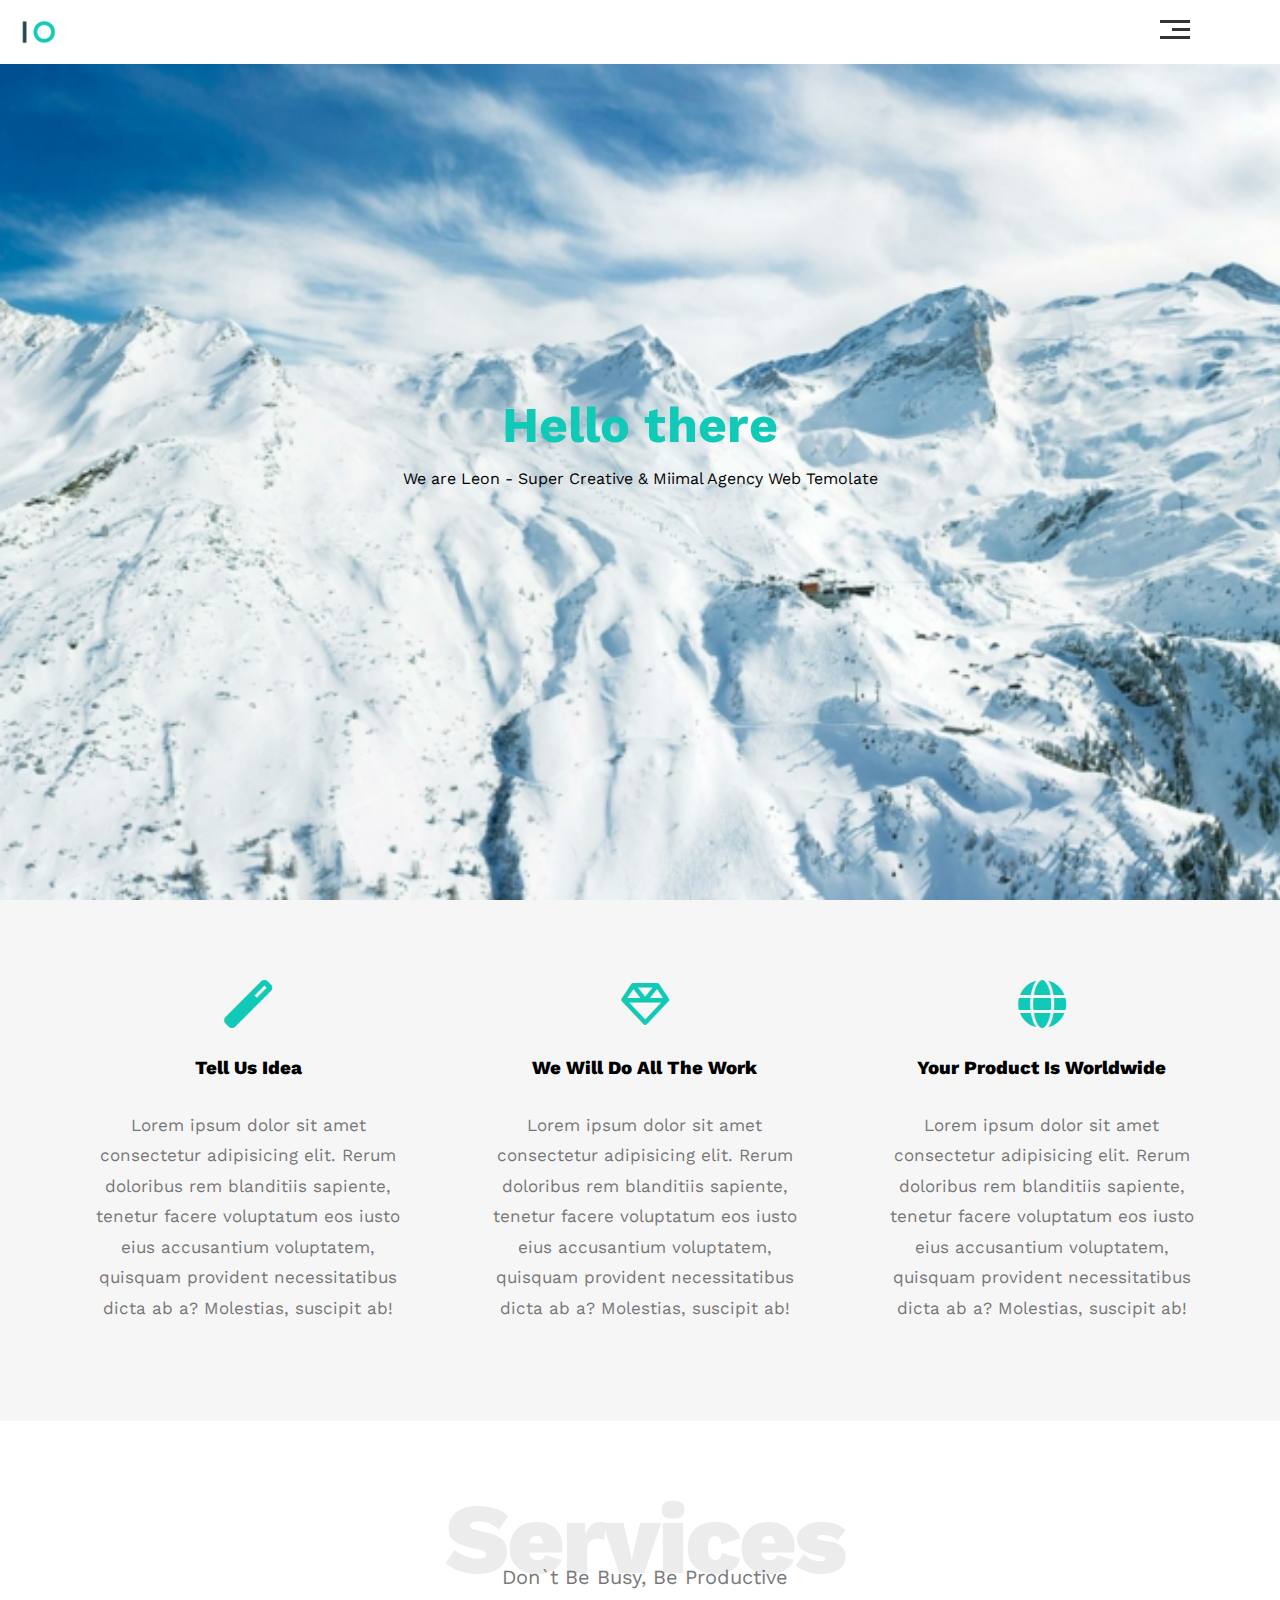
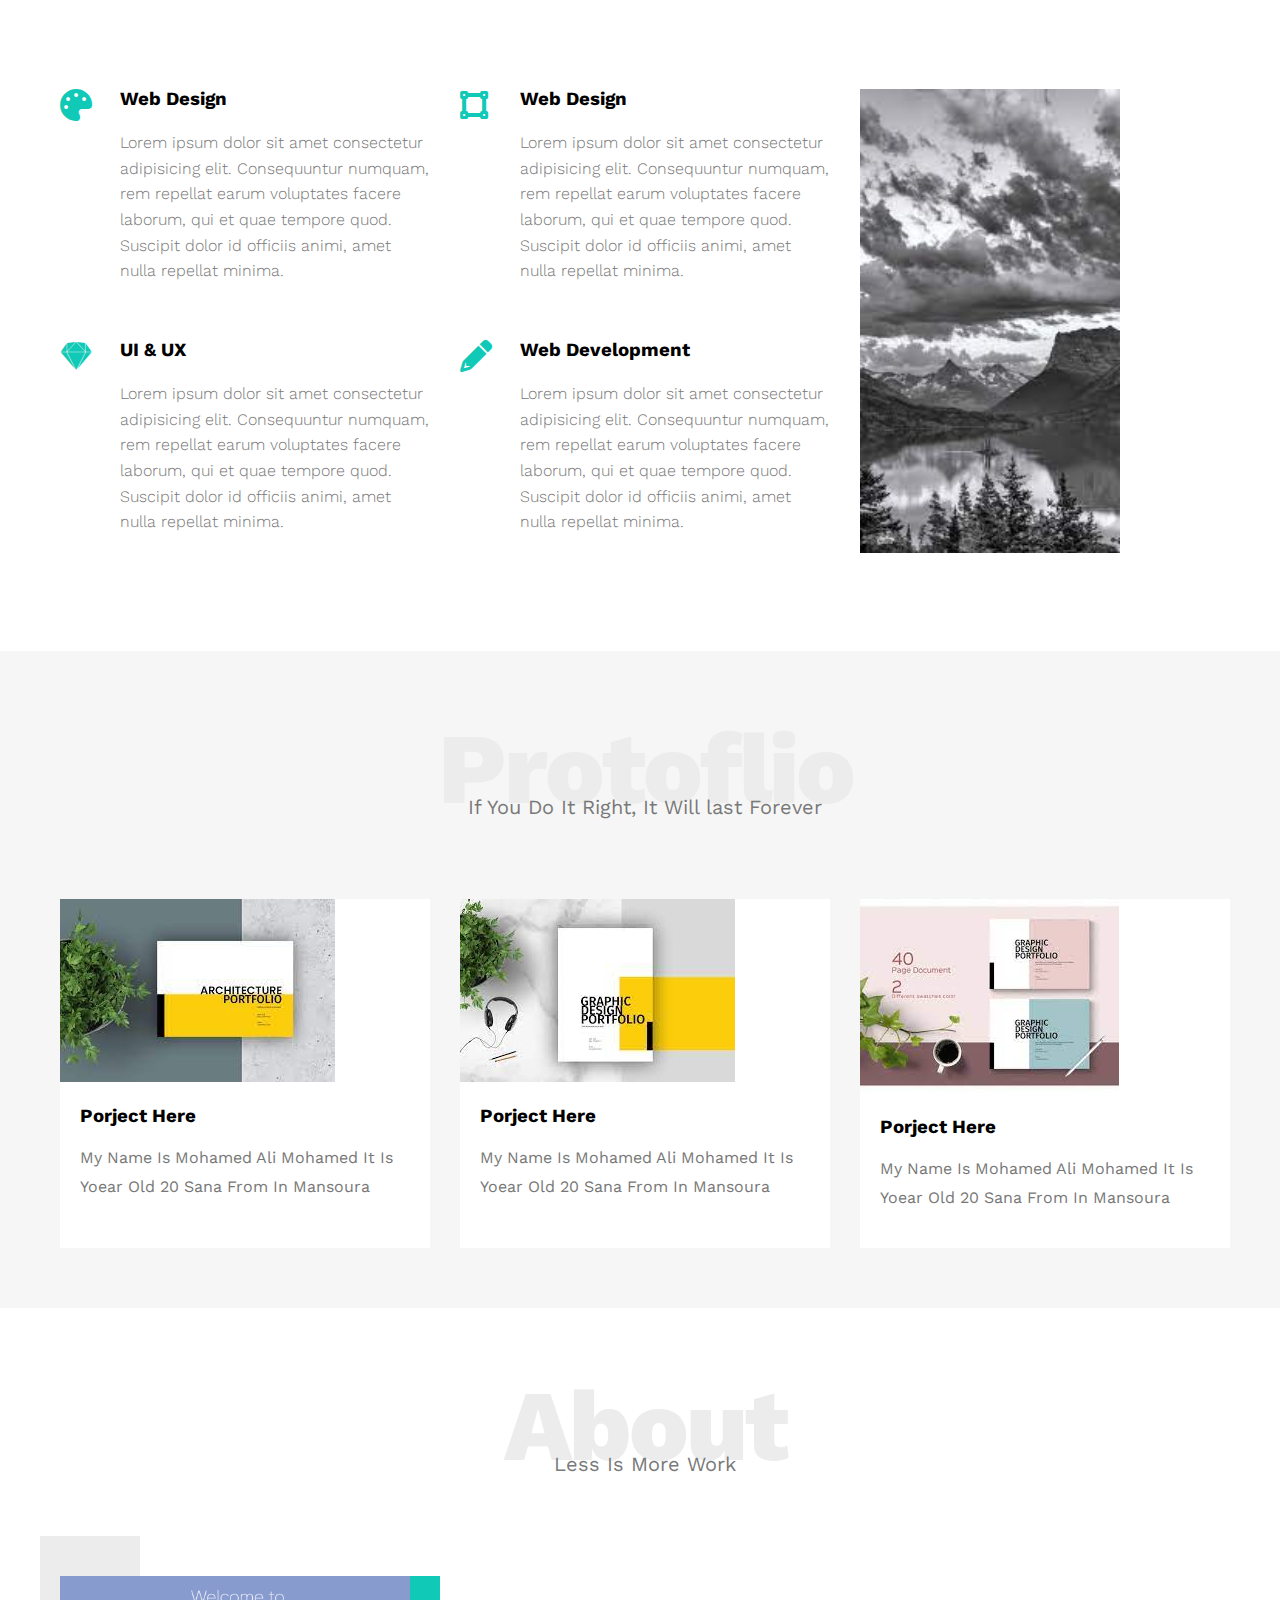
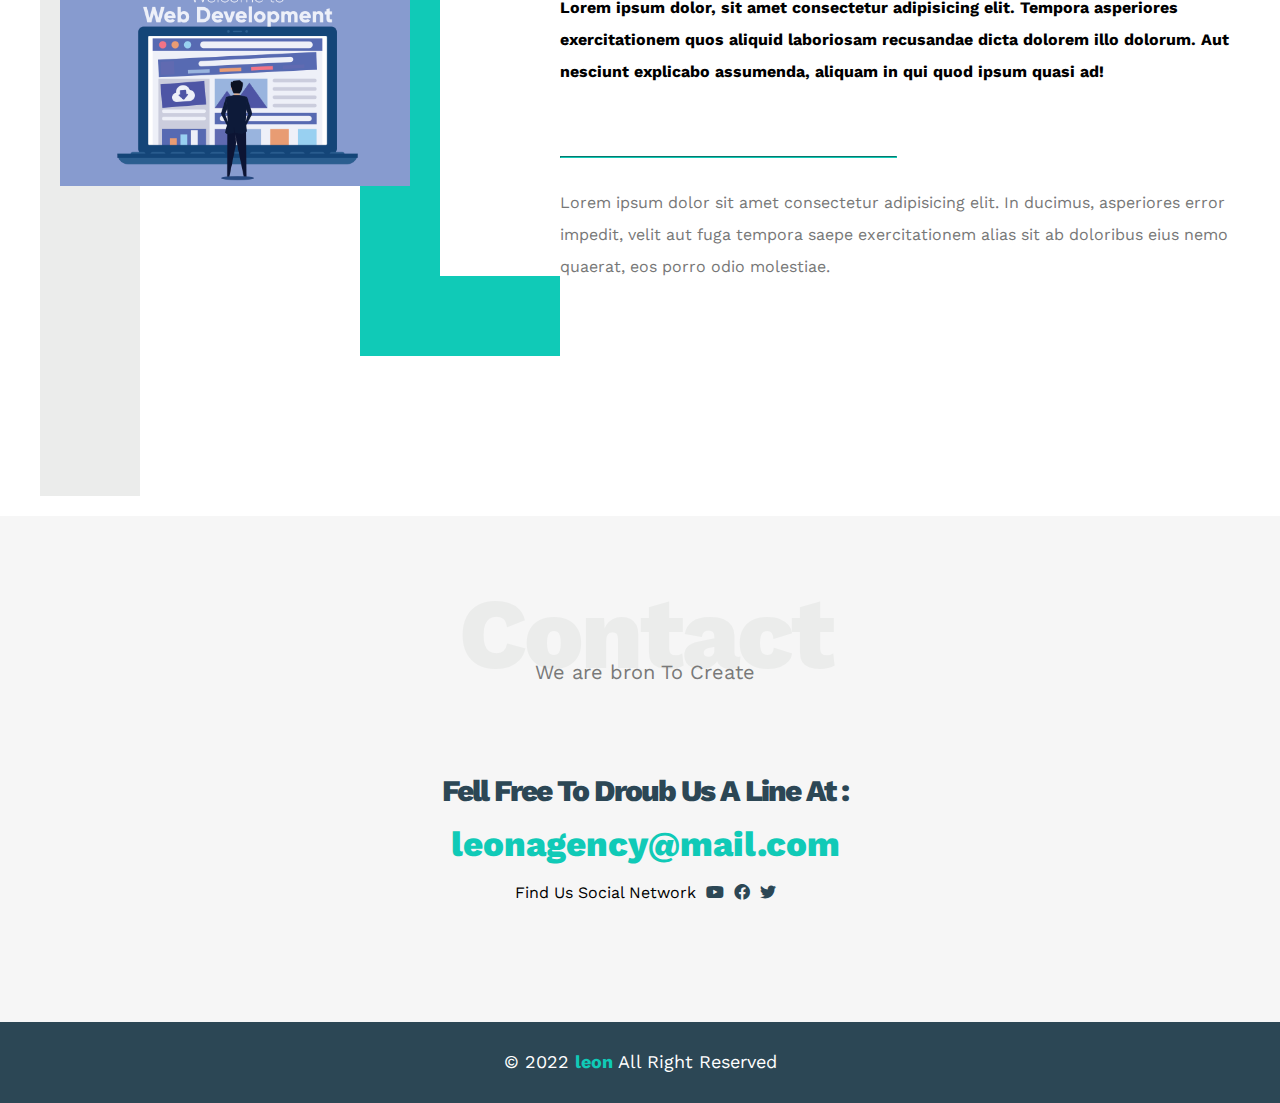
<file: index.html>
<!DOCTYPE html>
<html lang="en">
<head>
    <meta charset="UTF-8">
    <meta http-equiv="X-UA-Compatible" content="IE=edge">
    <meta name="viewport" content="width=device-width, initial-scale=1.0">
    <title>Document</title>
    <!-- Main Tambelte Css File -->
    <link rel="stylesheet" href="css/lion.css">
    <!-- Render Your Elemnts Normally -->
    <link rel="stylesheet" href="css/normalize.css">
    <!-- Font Awesome Library -->
    <link rel="stylesheet" href="css/all.min.css">
    <!-- Google Fonts -->
    <link rel="preconnect" href="https://fonts.googleapis.com">
    <link rel="preconnect" href="https://fonts.gstatic.com" crossorigin>
    <link href="https://fonts.googleapis.com/css2?family=Cairo&family=Tiro+Gurmukhi:ital@0;1&family=Work+Sans:ital,wght@0,300;0,500;0,600;0,700;0,800;1,200&display=swap" rel="stylesheet">
</head>
<body>
    <!-- Start Header -->
    <div class="header">
        <div class="container">
            <img class="logo" src="images/logo.png" alt="">
            <div class="links">
                <span class="icon">
                    <span></span>
                    <span></span>
                    <span></span>
                </span>
                <ul>
                    <li><a href="#services">Services</a></li>
                    <li><a href="#Poratfolio">Poratfolio</a></li>
                    <li><a href="#About">About</a></li>
                    <li><a href="contact">contact</a></li>
                </ul>
            </div>
        </div>
    </div>
    <!-- End Header -->
    
    <!-- Start Landing section -->
    <div class="landing">
        <div class="intro-text">
            <h1 >Hello there</h1>
            <p>We are Leon - Super Creative & Miimal Agency Web Temolate</p>
        </div>
    </div>
    <!-- End Landing section -->

    <!-- Start Features -->
    <div class="features">
        <div class="container">
            <div class="feat">
                <i class="fa fa-magic fa-3x"></i>
                <h3>Tell Us Idea</h3>
                <p>Lorem ipsum dolor sit amet consectetur adipisicing elit. Rerum doloribus rem blanditiis sapiente, tenetur facere voluptatum eos iusto eius accusantium voluptatem, quisquam provident necessitatibus dicta ab a? Molestias, suscipit ab!</p>
            </div>

            <div class="feat">
                <i class="far fa-gem fa-3x"></i>
                <h3>We Will Do All The Work</h3>
                <p>Lorem ipsum dolor sit amet consectetur adipisicing elit. Rerum doloribus rem blanditiis sapiente, tenetur facere voluptatum eos iusto eius accusantium voluptatem, quisquam provident necessitatibus dicta ab a? Molestias, suscipit ab!</p>
            </div>

            <div class="feat">
                <i class="fas fa-globe fa-3x"></i>
                <h3>Your Product Is Worldwide</h3>
                <p>Lorem ipsum dolor sit amet consectetur adipisicing elit. Rerum doloribus rem blanditiis sapiente, tenetur facere voluptatum eos iusto eius accusantium voluptatem, quisquam provident necessitatibus dicta ab a? Molestias, suscipit ab!</p>
            </div>
        </div>
    </div>
    <!-- End Features -->

    <!-- Start Services -->
    <div class="services" id="services">
        <div class="container">
            <h2 class="special-heading">Services</h2>
            <p>Don`t Be Busy, Be Productive </p>
            <div class="services-content">
                <div class="col">
                    <!-- Start Services -->
                    <div class="srv">
                        <i class="fas fa-palette fa-2x"></i>
                        <div class="text">
                            <h3>Web Design</h3>
                            <p>Lorem ipsum dolor sit amet consectetur adipisicing elit. Consequuntur numquam, rem repellat earum voluptates facere laborum, qui et quae tempore quod. Suscipit dolor id officiis animi, amet nulla repellat minima.</p>
                            
                        </div>
                    </div>


                    <div class="srv">
                        <i class="fab fa-sketch fa-2x"></i>
                        <div class="text">
                            <h3>UI & UX</h3>
                            <p>Lorem ipsum dolor sit amet consectetur adipisicing elit. Consequuntur numquam, rem repellat earum voluptates facere laborum, qui et quae tempore quod. Suscipit dolor id officiis animi, amet nulla repellat minima.</p>
                            
                        </div>
                    </div>


                    
                    <!-- End Services -->
                </div>

                <div class="col">
                    <!-- Start Services -->
                    <div class="srv">
                        <i class="fas fa-vector-square fa-2x"></i>
                        <div class="text">
                            <h3>Web Design</h3>
                            <p>Lorem ipsum dolor sit amet consectetur adipisicing elit. Consequuntur numquam, rem repellat earum voluptates facere laborum, qui et quae tempore quod. Suscipit dolor id officiis animi, amet nulla repellat minima.</p>
                            
                        </div>
                    </div>


                    <div class="srv">
                        <i class="fas fa-pencil fa-2x"></i>
                        <div class="text">
                            <h3>Web Development</h3>
                            <p>Lorem ipsum dolor sit amet consectetur adipisicing elit. Consequuntur numquam, rem repellat earum voluptates facere laborum, qui et quae tempore quod. Suscipit dolor id officiis animi, amet nulla repellat minima.</p>
                            
                        </div>
                    </div>


                    
                    <!-- End Services -->
                </div>

                <div class="col">
                    <div class="image image-column">
                        <img src="css/download.jpg" alt="">
                    </div>
                </div>
            </div>
        </div>
    </div>
    <!-- End Services -->

    <!-- Start Protofolio -->
    <div class="protfolio" id="Poratfolio">
        <div class="container">
            <h2 class="special-heading">Protoflio</h2>
            <p>If You Do It Right, It Will last Forever</p>
            <div class="protfolio-content">
                <div class="card">
                    <img src="/css/images (1).jpg" alt="">
                    <div class="info">
                        <h3>Porject Here</h3>
                        <p>My Name Is Mohamed Ali Mohamed It Is Yoear Old 20 Sana From In Mansoura</p>
                    </div>
                </div>

                <div class="card">
                    <img src="/css/images.jpg" alt="">
                    <div class="info">
                        <h3>Porject Here</h3>
                        <p>My Name Is Mohamed Ali Mohamed It Is Yoear Old 20 Sana From In Mansoura</p>
                    </div>
                </div>

                <div class="card">
                    <img src="/css/images (2).jpg" alt="">
                    <div class="info">
                        <h3>Porject Here</h3>
                        <p>My Name Is Mohamed Ali Mohamed It Is Yoear Old 20 Sana From In Mansoura</p>
                    </div>
                </div>
            </div>
        </div>
    </div>
    <!-- End Protofolio -->


    <!-- Start About -->
    <div class="about" id="About">
        <div class="container">
            <h2 class="special-heading">About</h2>
            <p>Less Is More Work</p>
            <div class="about-content">
                <div class="image">
                    <img src="css/13-Things-You-Should-Know-Before-You-Enter-In-Web-Development.png" alt="">
                </div>
                <div class="text">
                    <p>
                        Lorem ipsum dolor, sit amet consectetur adipisicing elit. Tempora asperiores exercitationem quos aliquid laboriosam recusandae dicta 
                        dolorem illo dolorum. Aut nesciunt explicabo assumenda, aliquam in qui quod ipsum quasi ad!
                    </p>
                    <hr>
                    <p>
                        Lorem ipsum dolor sit amet consectetur adipisicing elit. In ducimus, asperiores error impedit, 
                        velit aut fuga tempora saepe exercitationem alias sit ab doloribus eius nemo quaerat, eos porro odio molestiae.
                    </p>
                </div>
            </div>
        </div>
    </div>
    <!-- End About -->

    <!-- Start Contact -->
    <div class="contact" id="contact">
        <div class="container">
            <h2 class="special-heading">Contact</h2>
            <p>We are bron To Create</p>
            <div class="info">
                <p class="label">Fell Free To Droub Us A Line At :</p>
                <a href="mailto:leonagency@mail.com?subject=Contact" class="link">leonagency@mail.com</a>
                <div class="social">
                    Find Us Social Network
                    <i class="fab fa-youtube"></i>
                    <i class="fab fa-facebook"></i>
                    <i class="fab fa-twitter"></i>
                </div>
            </div>
        </div>
    </div>
    <!-- End Contact -->

    <!-- Start Footer -->
    <div class="footer">
        &copy; 2022 <span>leon</span> All Right Reserved
    </div>
    <!-- End Footer -->
</body>
</html>
</file>
<file: css/lion.css>
:root {
    --min-color: #10cab7;
    --secondary-color: #2c4755;
    --section-background: #f6f6f6;
}



* {
    -webkit-box-sizing: border-box;
    -moz-box-sizing: border-box;
    box-sizing: border-box;
    scroll-behavior: smooth;
}

body {
    font-family: 'Work Sans', sans-serif;
}



/* .container {
    padding-left: 15px;
    padding-right: 15px;
    margin-right: auto;
    margin-left: auto;
    width: 600px;
    background-color: #AAA;
} */


/* Small */

@media (min-width: 768px) {
    .container {
        width: 750px;
    }
}



/* Medium */

@media (min-width: 992px) {
    .container {
        width: 970px;
    }
}


/* Large */

@media (min-width: 1200px) {
    .container {
        width: 1170px;
    }
}


/* End Global Rules */

/* Start Compoents*/
.special-heading {
    color: #ebeceb;
    font-size: 100px;
    text-align: center;
    font-weight: 800;
    letter-spacing: -3px;
    margin: 0;
}

.special-heading +  p {
    margin: -30px 0 0;
    font-size: 20px;
    text-align: center;
    color: #797979;
}

@media (max-width: 767px) {
    .special-heading{
        font-size: 60px;
    }

    .special-heading + p {
        margin-top: -20px;
    }
}
/* End Compoents*/


/* Start Header */
.header {
    padding: 20px;
}

.header .container {
    display: flex;
    justify-content: space-between;
    align-items: center;
}


.header .logo {
    width: 60px;
}

.header .links {
    position: relative;
}

.header .links:hover .icon span:nth-child(2){
    width: 100%;
}

.header .links .icon {
    width: 30px;
    display: flex;
    flex-wrap: wrap;
    justify-content: flex-end;
}

.header .links .icon span {
    background-color: #333;
    margin-bottom: 5px;
}

.header .links .icon span:first-child {
    height: 3px;
    width: 100%;
} 


.header .links .icon span:nth-child(2) {
    height: 3px;
    width: 60%;
    transition: 0.3s;
} 

.header .links .icon span:last-child {
    height: 3px;
    width: 100%;
} 

.header .links ul {
    list-style: none;
    margin: 0;
    padding: 0;
    background-color: var(--section-background);
    position: absolute;
    right: 0;
    min-width: 200px;
    top: calc(100% + 15px);
    display: none;
}

.header .links ul::before {
    content: "";
    border-width: 10px;
    border-style: solid;
    border-color: transparent transparent #f6f6f6 transparent;
    position: absolute;
    right: 5px;
    top: -20px;
}

.header .links:hover ul {
    display: block;
}


.header .links ul li a {
    display: block;
    padding: 15px;
    text-decoration: none;
    color: #333;
    transition: 0.3s;
}

.header .links ul li a:hover {
    padding: 15%;
}

.header .links ul li:not(:last-child) a {
    border-bottom: 1px solid;
}
/* End Header */


/*  Start Landing section */
.landing {
    background-image: url(../css/schneeh-C3-B6hen-sehr-sch-C3-B6nes-foto.jpg);
    background-size: cover;
    height: calc(100vh - 64px);
}

.landing .intro-text  {
    position: absolute;
    left: 50%;
    top: 50%;
    transform: translate(-50%, -50%);
    text-align: center;
}

.landing .intro-text h1 {
    margin: 0;
    font-weight: bold;
    font-size: 50px;
    color: var(--min-color);
}


.landing .intro-text h1 p {
    font-size: 19px;
    line-height: 1.8;
}
/*  End Landing section */



/* <!-- Start Features --> */
.features {
    padding-top: 60px;
    padding-bottom: 60px;
    padding-right: 60px;
    padding-left: 60px;
    background-color: var(--section-background);
}

.features .container {
    display: grid;
    grid-template-columns: repeat(auto-fill, minmax(300px, 1fr));
    grid-gap: 20px;
}

.features .feat {
    padding: 20px;
    text-align: center;

}

.features .feat i {
    color: var(--min-color);
}

.features .feat h3 {
    font-weight: 800;
    margin: 30px 0;
}

.features .feat p {
    line-height: 1.8;
    color: #777;
    font-size: 17px;
}
/* <!-- End Features --> */

/* Start Services */
.services {
    padding-top: 60px;
    padding-bottom: 60px;
    padding-left: 60px;
    padding-right: 60px;
}

.services .services-content {
    display: grid;
    grid-template-columns: repeat(auto-fill, minmax(300px, 1fr)) ;
    grid-gap: 30px;
    margin-top: 100px;
}

.services .services-content .srv {
    display: flex;
    margin-bottom: 40px;
}

@media (max-width: 767px) {
    .services .services-content .srv {
        flex-direction: column;
        text-align: center;
    }
}


.services .services-content .srv i {
    color: var(--min-color);
    flex-basis: 60px;
}

.services .services-content .srv .text {
    flex: 1;
}

.services .services-content .srv .text h3 {
    margin: 0 0 20px;
}

.services .services-content .srv .text p {
    color: #777;
    font-weight: 300;
    line-height: 1.6;
}

.services .services-content .srv .image {
    text-align: center;
    position: relative;
}

/* .services .services-content .image::before {
    /* content: "";
    background-color: var(--secondary-color);
    width: 100px;
    height: calc(100% + 100px);
    top: -50;
    position: absolute;
    right: 0;
    z-index: 0; */


.services .services-content .image img {
    width: 260px;
}


@media (max-width: 1199px) {
    .image-column {
        display: none;
    }
}
/* End Services */


/* Start Protfolio */
.protfolio {
    padding-top: 60px;
    padding-bottom: 60px;
    padding-left: 60px;
    padding-right: 60px;
    background-color: var(--section-background);
}

.protfolio .protfolio-content {
    display: grid;
    grid-template-columns: repeat(auto-fill, minmax(300px, 1fr));
    grid-gap: 30px;
    margin-top: 80px;
}

.protfolio .protfolio-content .card {
    background-color: white;
}

.protfolio .protfolio-content .card img {
    max-width: 100%;
}

.protfolio .protfolio-content .card .info {
    padding: 20px;
}

.protfolio .protfolio-content .card .info h3{
    margin: 0;
}
.protfolio .protfolio-content .card .info p {
    color: #777;
    line-height: 1.8;
}
/* End Protfolio */


/* Start about */
.about {
    padding-top: 60px;
    padding-left: 60px;
    padding-right: 60px;
    padding-bottom: 60px;
}

.about .about-content {
    margin-top: 100px;
    display: flex;
    flex-wrap: wrap;
    justify-content: space-between;
}

@media (max-width: 991px) {
    .about .about-content {
        flex-direction: column;
        text-align: center;
    }
}

.about .about-content .image {
    position: relative;
    width: 350px;
    height: 480px;
}

@media (max-width: 991px) {
    .about .about-content .image {
        margin: 0 auto 60px;
    }
}

.about .about-content .image img {
    max-width: 100%;
}


.about .about-content .image::before{
    content: "";
    position: absolute;
    background-color: #ebeceb;
    width: 100px;
    height: calc(100% + 80px);
    top: -40px;
    left: -20px;
    z-index: -1;
}
.about .about-content .image::after{
    content: "";
    position: absolute;
    width: 120px;
    height: 300px;
    border-left: 80px solid var(--min-color);
    border-bottom: 80px solid var(--min-color);
    z-index: -1;
    right: -150px;
}

@media (max-width: 991px) {
    .about .about-content .image::before,
    .about .about-content .image::after {
        display: none;
    }
}

.about .container .about-content .text {
    flex-basis: calc(100% - 500px);
}

.about .container .about-content .text p:first-of-type {
    font-weight: bold;
    line-height: 2;
    margin-bottom: 60px;
}

.about .container .about-content .text hr {
    width: 50%;
    display: inline-block;
    border-color: var(--min-color);
}

.about .container .about-content .text p:last-of-type {
    line-height: 2;
    color: #777;
}
/* End about */

/* Start Contact */
.contact  {
    padding-top: 60px;
    padding-left: 60px;
    padding-right: 60px;
    padding-bottom: 60px;
    background-color: var(--section-background);
}

.contact .info {
    padding-top: 60px;
    padding-bottom: 60px;
    text-align: center;
}

.contact .info .label {
    font-size: 30px;
    font-weight: 800;
    color: var(--secondary-color);
    letter-spacing: -2px;
    margin-bottom: 15px;
}

.contact .info .link {
    display: block;
    font-size: 35px;
    font-weight: 800;
    color: var(--min-color);
    text-decoration: none;
}

.contact .info .social {
    display: flex;
    justify-content: center;
    margin-top: 20px;
    font-size: 16px;
}

.contact .info .social i {
    margin-left: 10px;
    color: var(--secondary-color);
}

@media(max-width: 767px) {
    .contact .info .label,
    .contact .info .link {
        font-size: 25px;
    }
}
/* End Contact */

/* Start Footer */
.footer {
    background-color: var(--secondary-color);
    color: white;
    padding: 30px 10px;
    text-align: center;
    font-size: 18px;
}

.footer span {
    font-weight: bold;
    color: var(--min-color)
}
/* End Footer */
</file>
